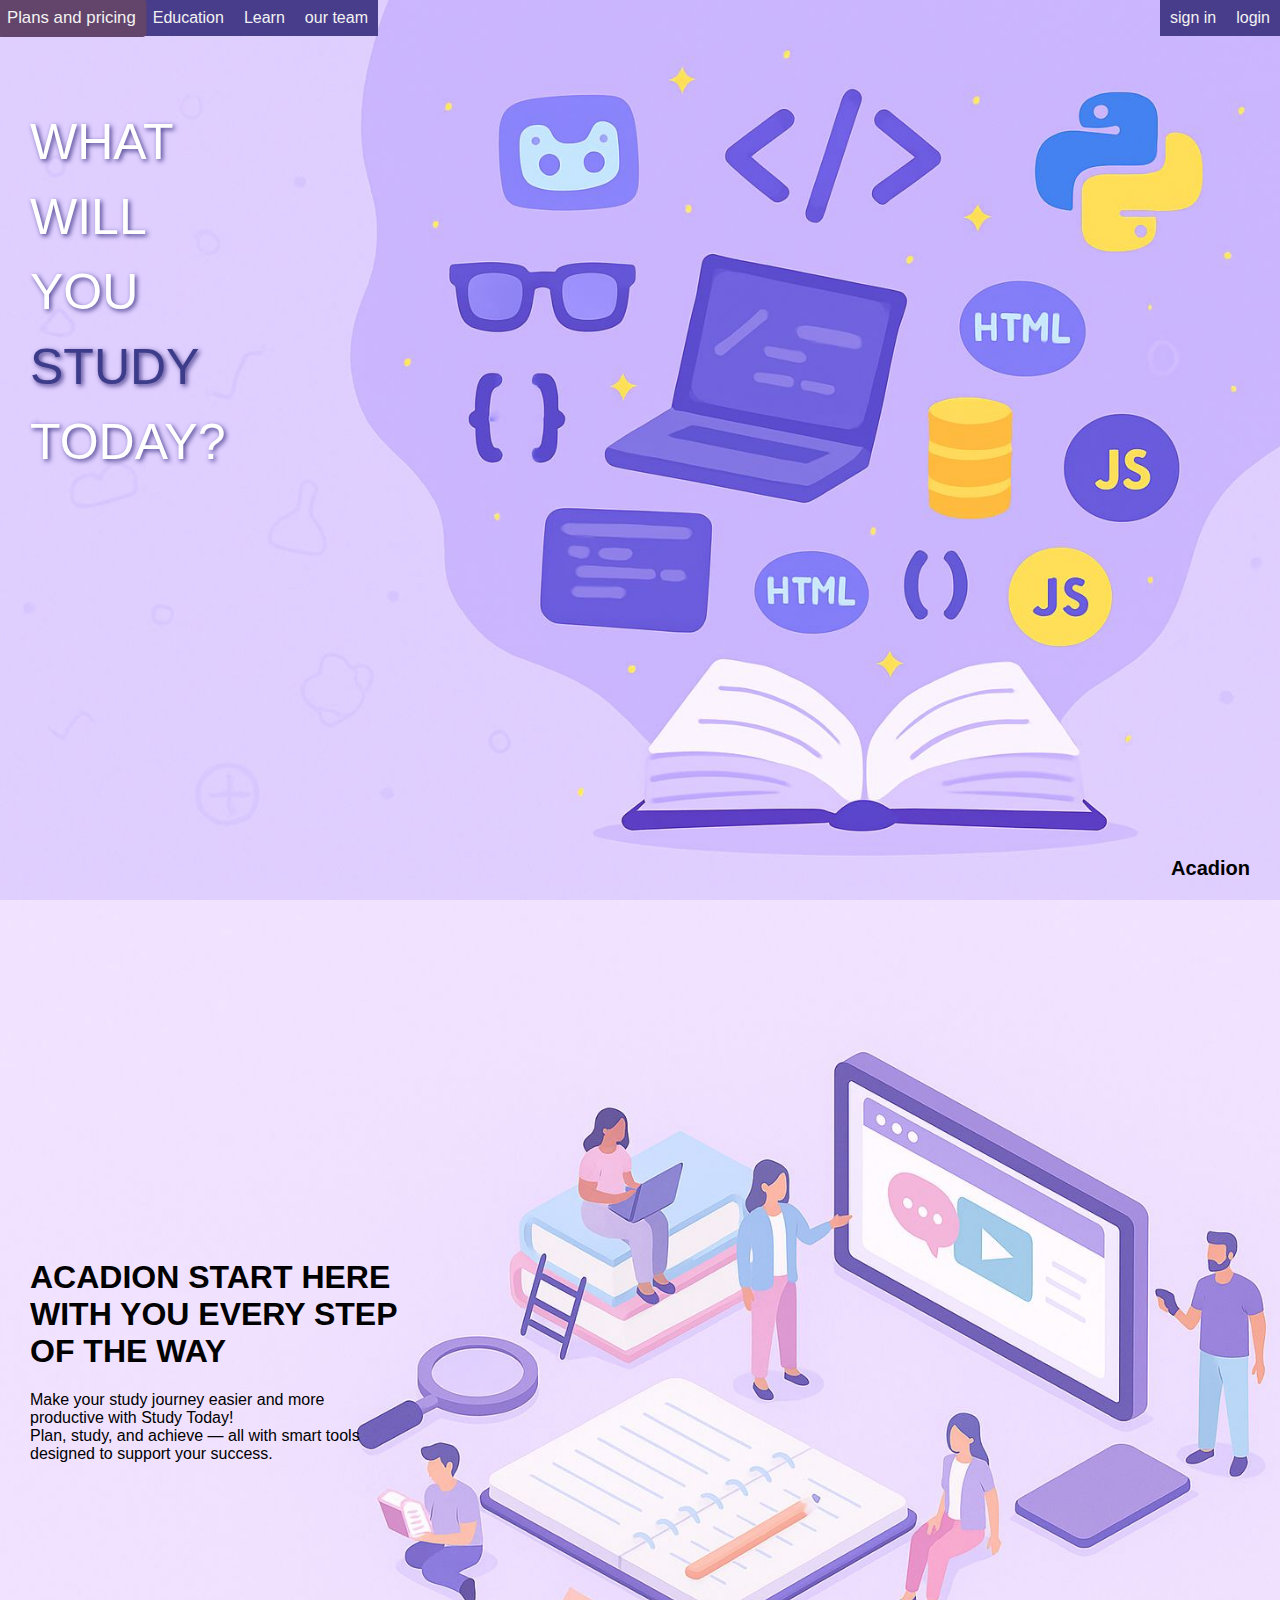
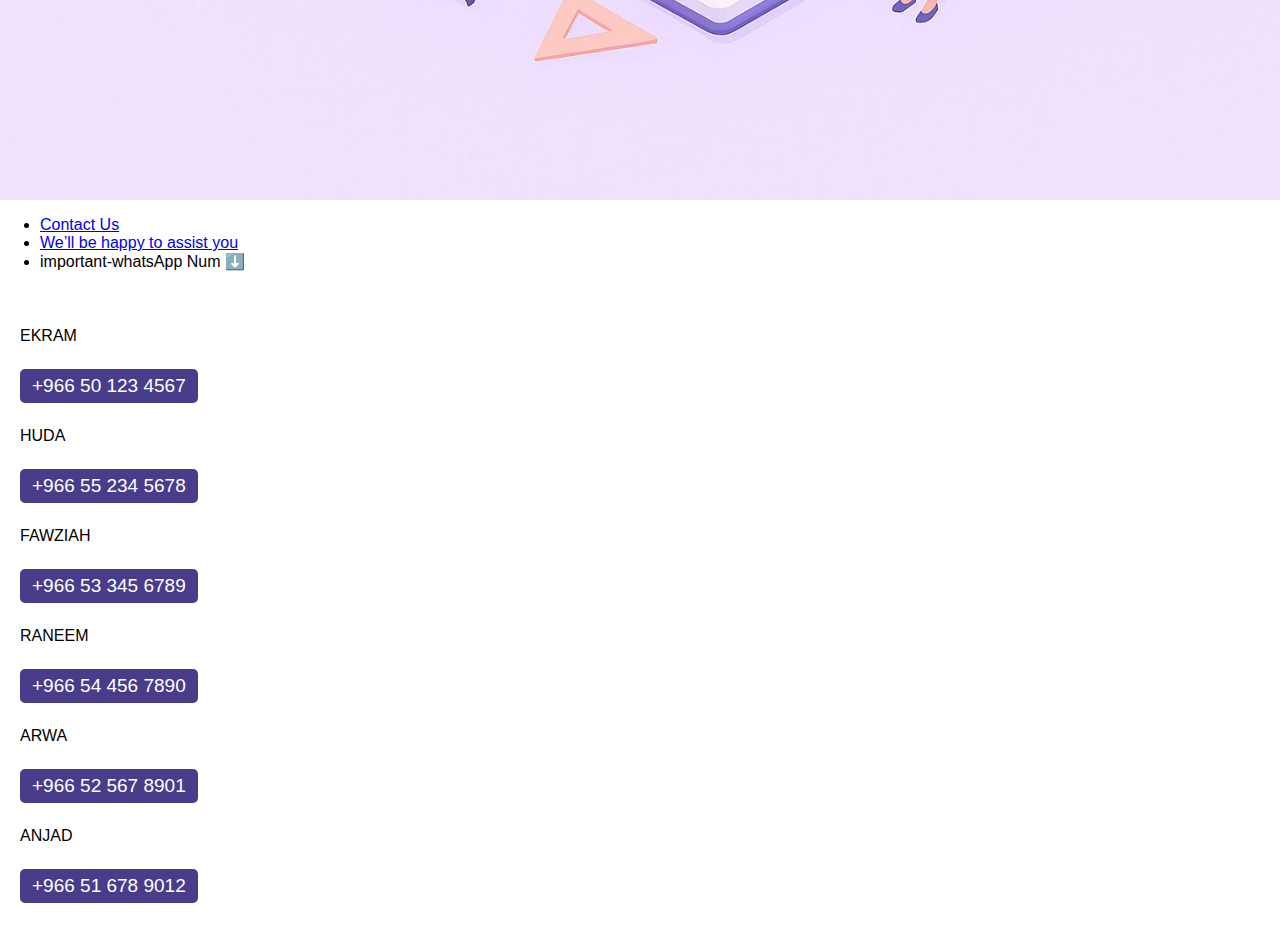
<file: index.html>
<!DOCTYPE html>
<html lang="en">
<head>
  <meta charset="UTF-8">
  <meta name="viewport" content="width=device-width, initial-scale=1.0">
  <title>Study Today</title>
  <link rel="stylesheet" href="style.css">
  <style>
    /* تنسيق الفورم */
    .login-form {
      display: none; 
      position: fixed;
      top: 50%;
      left: 50%;
      transform: translate(-50%, -50%);
      padding: 20px;
      background-color: white;
      border: 1px solid #ccc;
      box-shadow: 0 0 10px rgba(0, 0, 0, 0.2);
      z-index: 1000;
    }

    .login-form input {
      width: 100%;
      padding: 10px;
      margin: 10px 0;
      border: 1px solid #ccc;
    }

    .login-form button {
      width: 100%;
      padding: 10px;
      background-color: #483D8B;
      color: white;
      border: none;
      cursor: pointer;
    }

    .login-form button:hover {
      background-color: #45a049;
    }

    /* خلفية مظللة عند فتح الفورم */
    .overlay {
      display: none;
      position: fixed;
      top: 0;
      left: 0;
      width: 100%;
      height: 100%;
      background: rgba(0, 0, 0, 0.5);
      z-index: 999;
    }

    /* تنسيق important URL */
    .important-urls {
      margin-top: 40px;
    }

    .important-urls h2 {
      font-size: 26px;
      color: #483D8B;
      margin-bottom: 20px;
      font-weight: bold;
    }

    .important-urls .numbers {
      display: flex;
      flex-direction: column;
      gap: 8px; /* تقليل الفجوة بين الأزرار */
      align-items: flex-start; /* تعديل لتكون على اليسار */
      margin-left: 20px; /* مسافة من اليسار */
    }

    .important-urls .whatsapp-link {
      display: inline-block;
      padding: 6px 12px; /* تقليل حجم الحواف */
      background-color: #483D8B;
      color: white;
      text-decoration: none;
      border-radius: 5px;
      font-size: 19px; /* تصغير الخط */
      transition: background-color 0.3s;
    }

    .important-urls .whatsapp-link:hover {
      background-color: #1ebe5d;
    }
  </style>
</head>

<body>

  <div class="section section-one">
    <div class="navbar">
      <a href="sale.html">Plans and pricing</a>
      <a href="https://www.coursera.org">Education</a>
      <a href="https://www.w3schools.com">Learn</a>
      <a class="sign" href="javascript:void(0);" onclick="openLoginForm();">login</a>
      <a class="sign" href="signin.html">sign in</a>
      <a href="team.html">our team</a>
    </div>

    <div class="text" style="text-shadow: 2px 2px 5px #483D8B;">
      <br>
       WHAT<br>
       WILL<br>
       YOU<br>
      <span class="study">STUDY</span><br>
      TODAY?
    </div>

    <div class="logo">Acadion</div>
  </div>

  <div class="section section-two">
    <h1>ACADION START HERE
      <br>WITH YOU EVERY STEP 
      <br>OF THE WAY</h1>
      Make your study journey easier and more
      <br> productive with Study Today!
      <br>Plan, study, and achieve — all with smart tools 
      <br>designed to support your success.
  </div>

  <div class="section-three">

    <ul>
      <li class="qw">
        <a href="comu.html">Contact Us</a>
      </li>
      <li>
        <a class="qw" href="tel:+966123456789">We’ll be happy to assist you</a>
      </li>
      <li>important-whatsApp Num ⬇️</li>
    </ul>

    <!-- Important URL Section مع روابط واتساب -->
    <div class="important-urls">
      
      <div class="numbers">
        <p>EKRAM</p>
        <a href="https://wa.me/966506460150" target="_blank" class="whatsapp-link">+966 50 123 4567</a>
        <p>HUDA</p>
        <a href="https://wa.me/966564225569" target="_blank" class="whatsapp-link">+966 55 234 5678</a><P>FAWZIAH</P>
        <a href="https://wa.me/966533927759" target="_blank" class="whatsapp-link">+966 53 345 6789</a><P>RANEEM</P>
        <a href="https://wa.me/966538532140" target="_blank" class="whatsapp-link">+966 54 456 7890</a><P>ARWA</P>
        <a href="https://wa.me/966525678901" target="_blank" class="whatsapp-link">+966 52 567 8901</a><P>ANJAD</P>
        <a href="https://wa.me/966535067125" target="_blank" class="whatsapp-link">+966 51 678 9012</a>
        <br>

      </div>
    </div>

  </div>

  <!-- Overlay background -->
  <div class="overlay" id="overlay" onclick="closeLoginForm()"></div>

  <!-- Login Form -->
  <div class="login-form" id="loginForm">
    <h2>Login</h2>
    <form>
      <div id="error-message" style="color: red; margin-top: 10px;"></div>
      <input type="email" id="email" placeholder="Enter your email" required>
      <input type="password" id="password" placeholder="Enter your password" required>
      <button type="button" onclick="nextStep()">Next</button>
      <div id="error-message" style="color: darkred; margin-top: 10px;"></div> <!-- رسالة الخطأ -->
    </form>
  </div>

  <script>
    function openLoginForm() {
      document.getElementById("loginForm").style.display = "block"; // يظهر الفورم
      document.getElementById("overlay").style.display = "block"; // يظهر الخلفية المظللة
    }

    function closeLoginForm() {
      document.getElementById("loginForm").style.display = "none"; // إخفاء الفورم
      document.getElementById("overlay").style.display = "none"; // إخفاء الخلفية المظللة
    }

    function nextStep() {
      const email = document.getElementById("email").value.trim();
      const password = document.getElementById("password").value.trim();
      const errorMessage = document.getElementById("error-message");

      const emailPattern = /^[^\s@]+@[^\s@]+\.[^\s@]+$/;

      errorMessage.textContent = "";

      if (email === "") {
        errorMessage.textContent = "Please enter your email!";
        return;
      }

      if (!emailPattern.test(email)) {
        errorMessage.textContent = "Please enter a valid email address!";
        return;
      }

      if (password === "") {
        errorMessage.textContent = "Please enter your password!";
        return;
      }

      window.location.href = "fawzia.html";
    }
  </script>

</body>
</html>
</file>
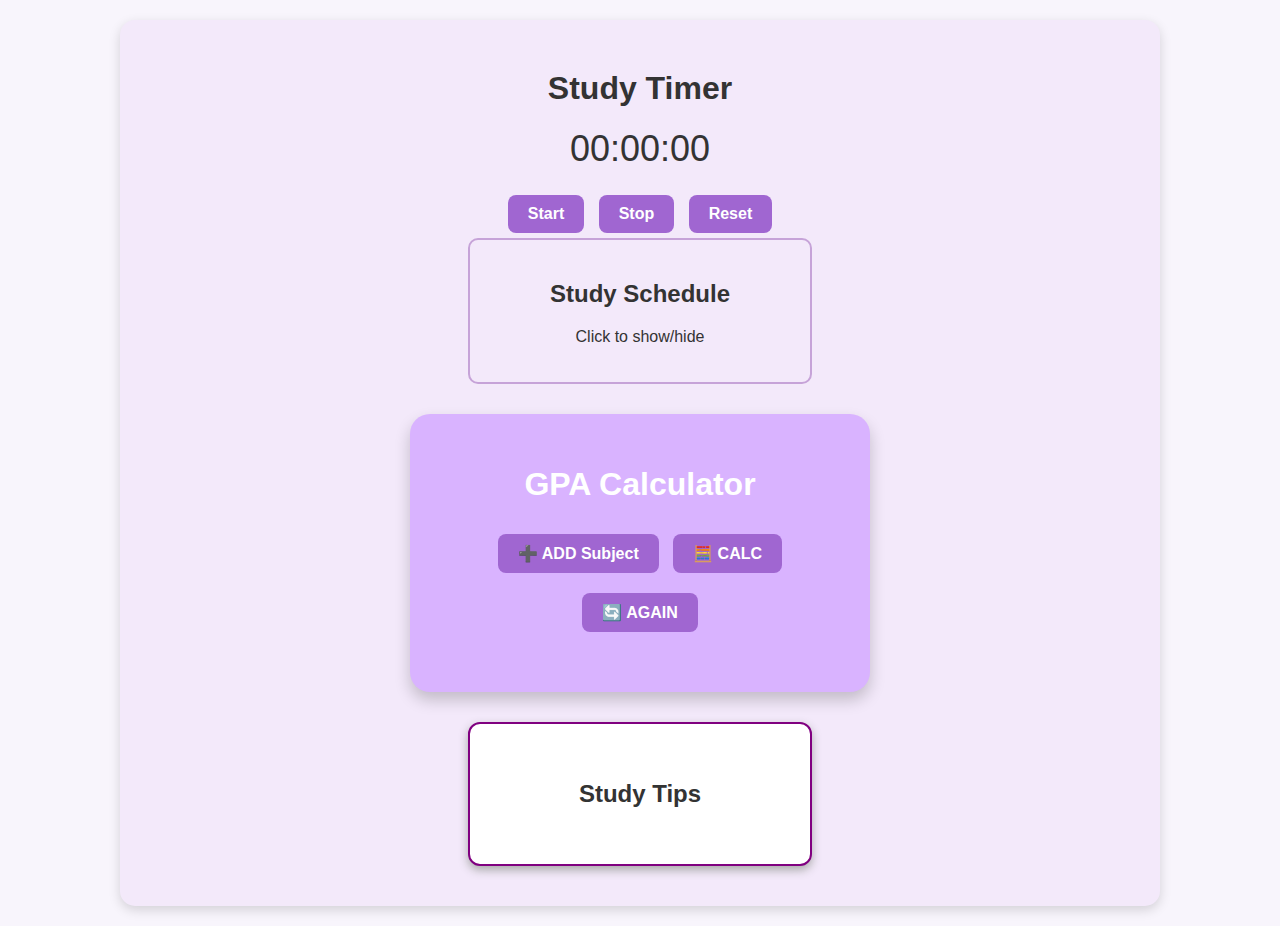
<file: fawzia.html>
<!DOCTYPE html>
<html lang="en">
<head>
  <meta charset="UTF-8">
  <title>Study Assistant</title>
  <style>
    body {
      font-family: Arial, sans-serif;
      background-color: #f8f5fc;
      color: #333;
      margin: 20px;
      text-align: center;
    }

    .main-container {
      background-color: #f3e9fa;
      padding: 20px;
      border-radius: 15px;
      margin: 20px auto;
      width: 90%;
      max-width: 1000px;
      box-shadow: 0 4px 12px rgba(0, 0, 0, 0.15);
    }

    .timer-container, .box, .calculator, #small-box, #big-box {
      margin-top: 30px;
    }

    .timer {
      font-size: 36px;
      margin: 20px 0;
    }

    .buttons button {
      background-color: #a066d1;
      color: white;
      padding: 10px 20px;
      margin: 5px;
      border: none;
      border-radius: 8px;
      font-size: 16px;
      cursor: pointer;
      font-weight: bold;
      transition: background-color 0.3s;
    }

    .buttons button:hover {
      background-color: #8e4ccc;
    }

    .box {
      border: 2px solid #c6a3d8;
      padding: 20px;
      width: 300px;
      margin: 0 auto;
      border-radius: 10px;
      cursor: pointer;
      background-color: #f3e9fa;
    }

    .box:hover {
      background-color: #e9d8f4;
    }

    #scheduleTable {
      display: none;
      margin-top: 20px;
    }

    table {
      width: 90%;
      margin: 0 auto;
      border-collapse: collapse;
    }

    th, td {
      border: 1px solid #c6a3d8;
      padding: 10px;
      vertical-align: top;
      background-color: #fff;
    }

    th {
      background-color: #d9b3f0;
      color: #4a235a;
    }

    td[contenteditable="true"] {
      background-color: #fdf9ff;
      cursor: text;
      height: 100px;
    }

    .calculator {
      background-color: #d9b3ff;
      padding: 30px;
      border-radius: 20px;
      box-shadow: 0 8px 16px rgba(0,0,0,0.2);
      text-align: center;
      width: 400px;
      margin: 30px auto;
    }

    .calculator h1,
    .calculator #result {
      color: #ffffff;
    }

    input {
      padding: 10px;
      margin: 5px;
      border: none;
      border-radius: 8px;
      font-size: 16px;
      width: 85%;
      text-align: center;
      display: block;
      margin-right: auto;
      margin-left: auto;
    }

    .course {
      background-color: #f2e6ff;
      padding: 10px;
      border-radius: 10px;
      margin-bottom: 10px;
      position: relative;
    }

    .remove-button {
      position: absolute;
      top: 5px;
      left: 10px;
      background-color: red;
      color: white;
      border: none;
      border-radius: 50%;
      width: 25px;
      height: 25px;
      cursor: pointer;
      font-weight: bold;
    }

    button {
      background-color: #a066d1;
      color: white;
      padding: 10px 20px;
      margin: 10px 5px;
      border: none;
      border-radius: 8px;
      font-size: 16px;
      cursor: pointer;
      font-weight: bold;
      transition: background-color 0.3s;
    }

    button:hover {
      background-color: #8e4ccc;
    }

    #result {
      margin-top: 20px;
      font-size: 18px;
    }

    .tip-box {
      display: flex;
      justify-content: center;
      align-items: center;
      background-color: white;
      border: 2px solid purple;
      border-radius: 12px;
      padding: 20px;
      width: 300px;
      height: 100px;
      text-align: center;
      box-shadow: 0 4px 10px darkgrey;
      text-decoration: none;
      margin: 20px auto;
      cursor: pointer;
      transition: background-color 0.3s ease;
    }

    .tip-box:hover {
      background-color: #f3d9ff;
    }

    .tip-box h3 {
      color: #333;
      margin: 0;
      font-size: 24px;
    }

    .tip-border {
      border: 2px solid purple;
      border-radius: 12px;
      padding: 20px;
      background-color: #dfcdfb;
      width: 80%;
      max-width: 900px;
      box-shadow: 0 8px 20px darkgrey;
      font-size: 18px;
      color: #555;
      position: relative;
      margin: 20px auto;
    }

    .tip-border legend {
      font-size: 22px;
      font-weight: bold;
      padding: 0 10px;
      color: purple;
    }

    .tip-border ul {
      padding-left: 20px;
      list-style-type: disc;
      text-align: left;
    }

    .tip-border li {
      margin-bottom: 15px;
      line-height: 1.8;
    }

    .imagep {
      float: right;
      width: 220px;
      height: 290px;
      margin: 0 0 5px 8px;
      object-fit: cover;
      border-radius: 8px;
    }
  </style>
</head>

<body>

<div class="main-container">

  <!-- التايمر -->
  <div class="timer-container">
    <h1>Study Timer</h1>
    <div class="timer" id="timer">00:00:00</div>
    <div class="buttons">
      <button onclick="startTimer()">Start</button>
      <button onclick="stopTimer()">Stop</button>
      <button onclick="resetTimer()">Reset</button>
    </div>
  </div>

  <!-- الجدول -->
  <div class="box" onclick="toggleSchedule()">
    <h2>Study Schedule</h2>
    <p>Click to show/hide</p>
  </div>

  <div id="scheduleTable">
    <table>
      <tr>
        <th>Sunday</th>
        <th>Monday</th>
        <th>Tuesday</th>
        <th>Wednesday</th>
        <th>Thursday</th>
        <th>Friday</th>
        <th>Saturday</th>
      </tr>
      <tr>
        <td contenteditable="true"></td>
        <td contenteditable="true"></td>
        <td contenteditable="true"></td>
        <td contenteditable="true"></td>
        <td contenteditable="true"></td>
        <td contenteditable="true"></td>
        <td contenteditable="true"></td>
      </tr>
    </table>
  </div>

  <!-- حاسبة المعدل -->
  <div class="calculator">
    <h1>GPA Calculator</h1>
    <div id="courses"></div>
    <button onclick="addCourse()">➕ ADD Subject</button>
    <button onclick="calculateGPA()">🧮 CALC</button>
    <button onclick="resetCalculator()">🔄 AGAIN</button>
    <div id="result"></div>
  </div>

  <!-- النصائح -->
  <div id="small-box" class="tip-box" onclick="showTips()">
    <h3>Study Tips</h3>
  </div>

  <fieldset id="big-box" class="tip-border" style="display: none;">
    <legend>Study Tips</legend>
    <img src="huda.jpeg" class="imagep">
    <ul>
      <li><b>Pomodoro Technique:</b> Study for 25 minutes, then take a 5-minute break. Repeat this cycle four times, then take a longer break of 15–30 minutes.This helps keep your brain fresh and prevents burnout while studying for long periods</li>
      <li><b>Dark Noise and Light Noise:</b> When studying, external sounds like distant conversations (light noise) or sudden loud sounds (dark noise) can break your focus.To stay concentrated, try using noise-canceling headphones or play soft background music that doesn’t distract you.</li>
      <li><b>3-2-1 Method:</b> After each study session, write down three things you learned, two interesting facts, and one question you still have.This method strengthens your understanding and points out areas you need to review more.</li>
      <li><b>Spaced Repetition:</b> Instead of cramming, review your study material at spaced intervals.one day later, then three days, then seven days, and so on. This technique helps move knowledge from short-term to long-term memory effectively.</li>
      <li><b>Feynman Technique:</b> Try teaching the topic you just learned to someone else, using very simple language.If you struggle to explain any part, review and study that part again. Teaching is one of the best ways to deepen understanding</li>
      <li><b>Active Recall:</b> Test yourself actively without looking at your notes.For example, close your book and try to recall the information. This forces your brain to strengthen the memory and highlights what you need to work on.</li>
      <li><b>Cornell Note-Taking System:</b> Organize your notes by dividing your paper into three sections. a large area for detailed notes, a margin for keywords, and a bottom section for a brief summary. This system helps keep your notes clean and easy to review.</li>
    </ul>
  </fieldset>

</div>

<script>
  let timer;
  let seconds = 0;

  function updateDisplay() {
    const hrs = String(Math.floor(seconds / 3600)).padStart(2, '0');
    const mins = String(Math.floor((seconds % 3600) / 60)).padStart(2, '0');
    const secs = String(seconds % 60).padStart(2, '0');
    document.getElementById("timer").textContent = `${hrs}:${mins}:${secs}`;
  }

  function startTimer() {
    if (!timer) {
      timer = setInterval(() => {
        seconds++;
        updateDisplay();
      }, 1000);
    }
  }

  function stopTimer() {
    clearInterval(timer);
    timer = null;
  }

  function resetTimer() {
    stopTimer();
    seconds = 0;
    updateDisplay();
  }

  updateDisplay();

  function toggleSchedule() {
    var table = document.getElementById("scheduleTable");
    table.style.display = (table.style.display === "none") ? "block" : "none";
  }

  const gradePoints = {
    'A+': 4.0, 'A': 4.0, 'B+': 3.3, 'B': 3.0,
    'C+': 2.3, 'C': 2.0, 'D+': 1.3, 'D': 1.0, 'F': 0.0
  };

  function addCourse() {
    const coursesDiv = document.getElementById('courses');
    const courseDiv = document.createElement('div');
    courseDiv.className = 'course';
    courseDiv.innerHTML = `
      <button class="remove-button" onclick="removeCourse(this)">×</button>
      <input type="text" placeholder="اسم المادة" class="course-name">
      <input type="number" placeholder="عدد الساعات" class="course-hours" min="0" step="0.5">
      <input type="text" placeholder="التقدير (A+,A,B+,B,...)" class="course-grade">
    `;
    coursesDiv.appendChild(courseDiv);
  }

  function removeCourse(button) {
    button.parentElement.remove();
  }

  function calculateGPA() {
    const courseNames = document.getElementsByClassName('course-name');
    const courseHours = document.getElementsByClassName('course-hours');
    const courseGrades = document.getElementsByClassName('course-grade');

    let totalPoints = 0;
    let totalHours = 0;
    let hasError = false;

    for (let i = 0; i < courseNames.length; i++) {
      const hours = Number(courseHours[i].value);
      const grade = courseGrades[i].value.trim().toUpperCase();

      if (!hours || hours <= 0 || !(grade in gradePoints)) {
        hasError = true;
        break;
      }

      totalPoints += (gradePoints[grade] * hours);
      totalHours += hours;
    }

    if (hasError || totalHours === 0) {
      document.getElementById('result').innerText = "⚠️ تأكد من إدخال جميع البيانات بشكل صحيح.";
      return;
    }

    const gpa = totalPoints / totalHours;
    let appreciation = "";

    if (gpa >= 3.7) appreciation = "ممتاز";
    else if (gpa >= 3.0) appreciation = "جيد جداً";
    else if (gpa >= 2.0) appreciation = "جيد";
    else if (gpa >= 1.0) appreciation = "مقبول";
    else appreciation = "راسب";

    document.getElementById('result').innerText = `📚 معدلك التراكمي: ${gpa.toFixed(2)} (${appreciation})`;
  }

  function resetCalculator() {
    document.getElementById('courses').innerHTML = '';
    document.getElementById('result').innerText = '';
  }

  function showTips() {
    document.getElementById('small-box').style.display = 'none';
    document.getElementById('big-box').style.display = 'block';
  }
</script>

</body>
</html>
</file>
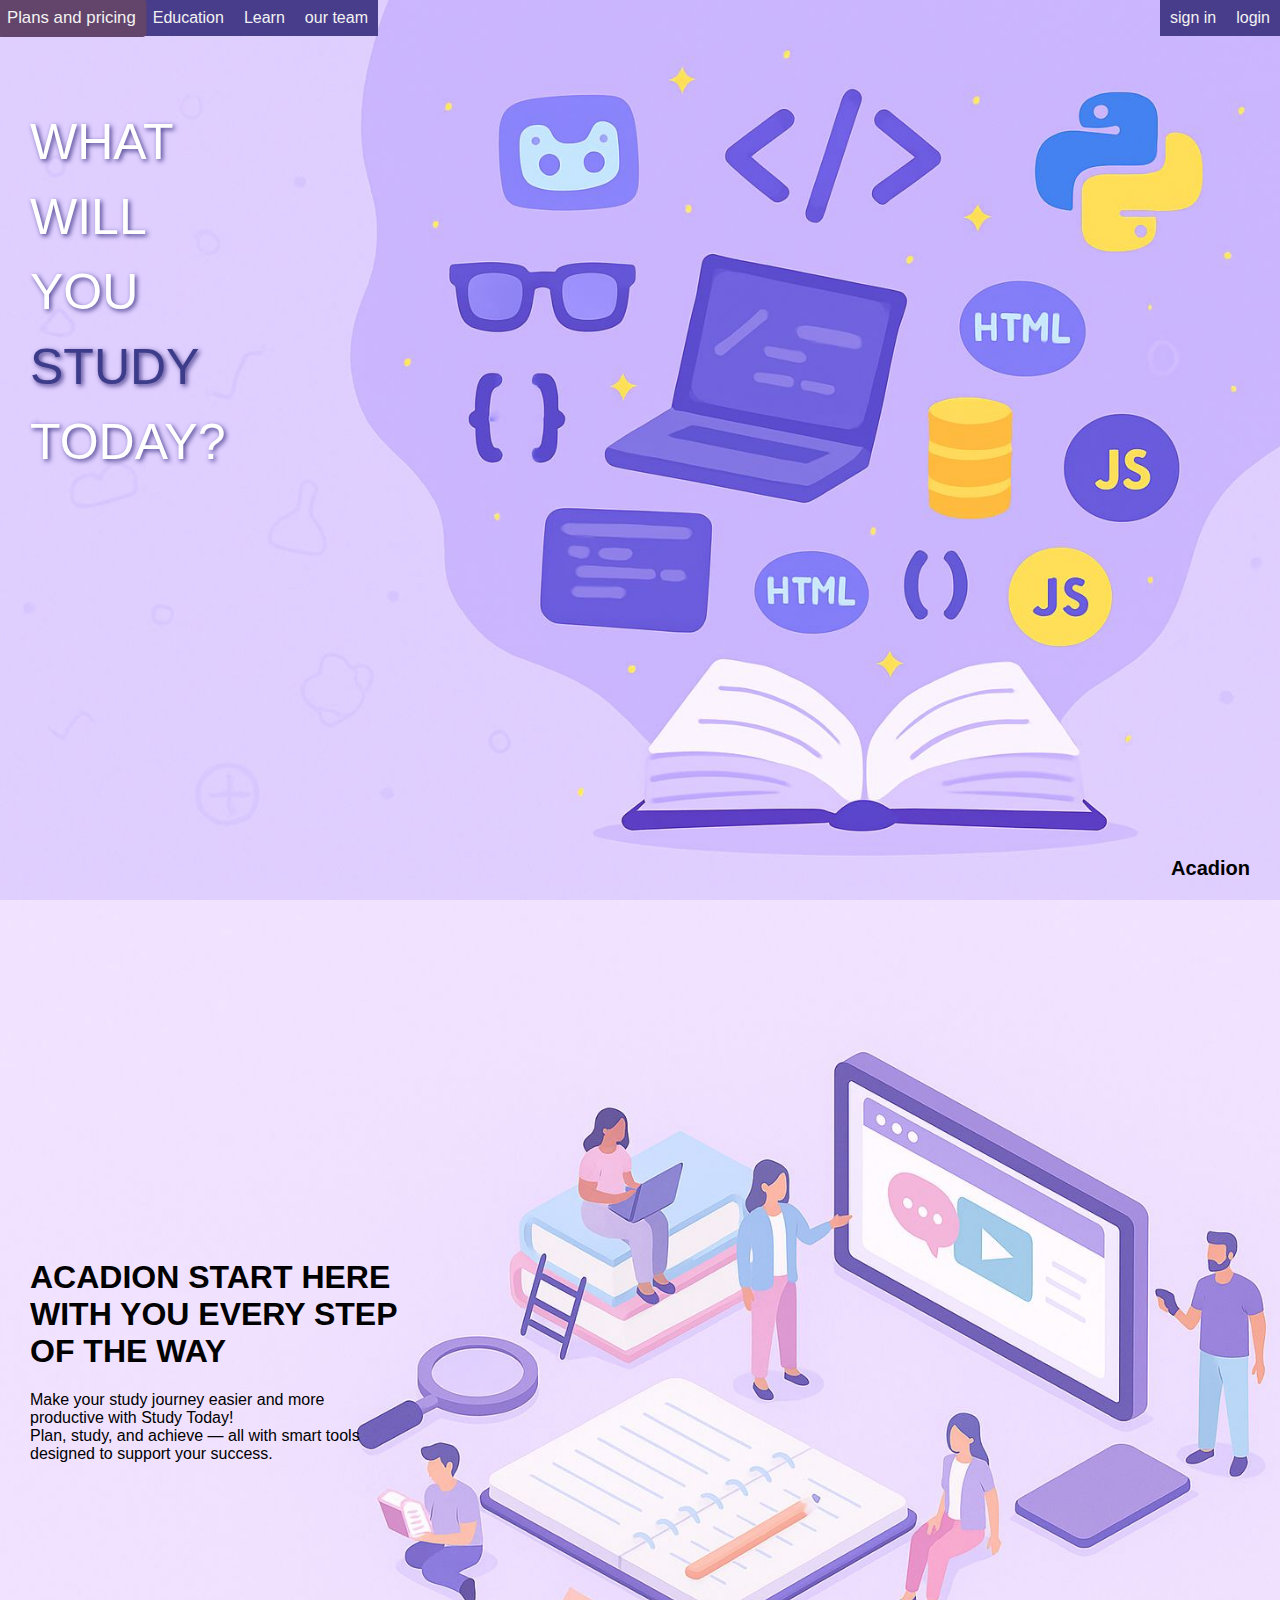
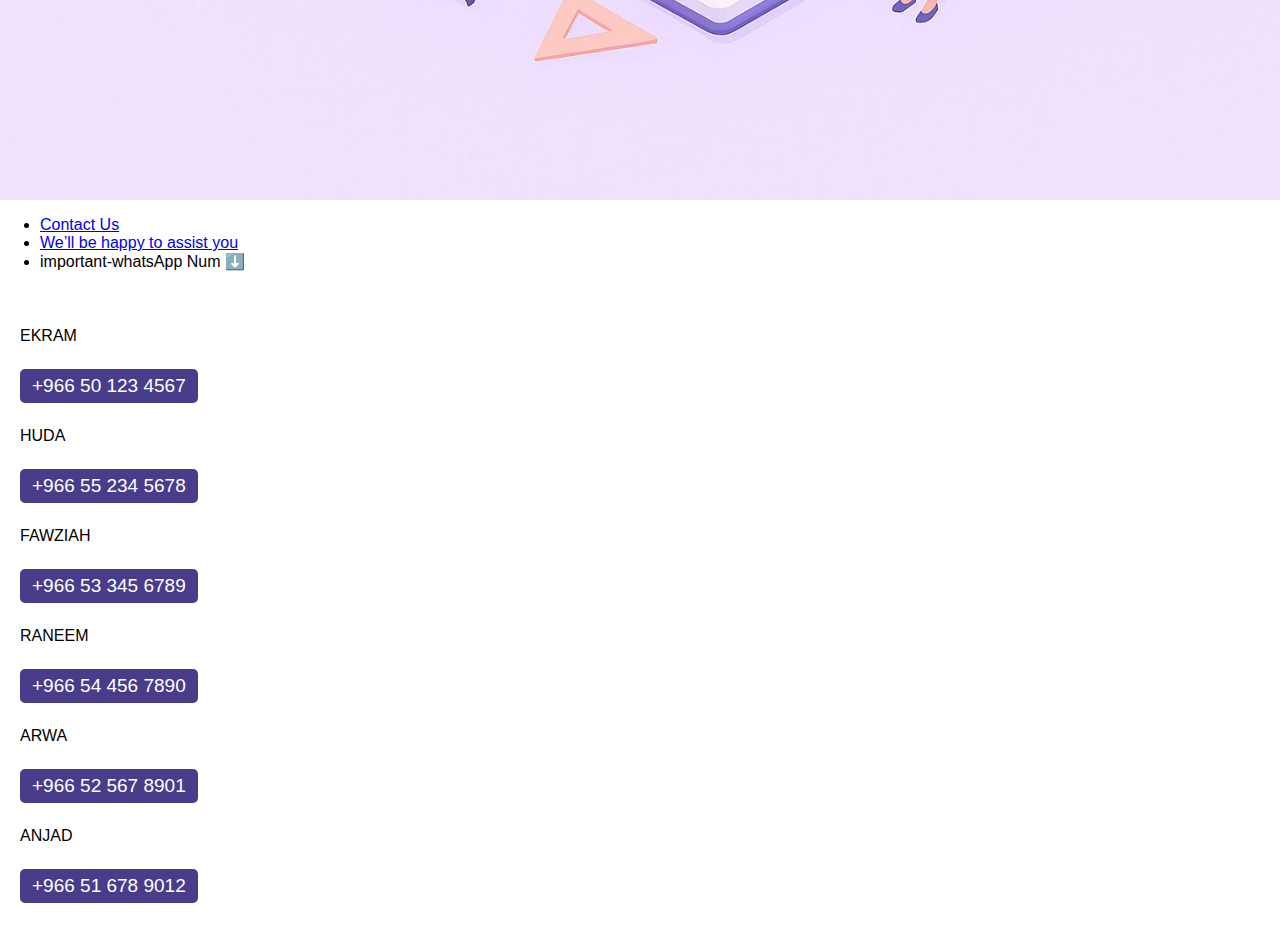
<file: html-project.html>
<!DOCTYPE html>
<html lang="en">
<head>
  <meta charset="UTF-8">
  <title>Study Today</title>
  <link rel="stylesheet" href="style.css">
  <style>
    /* تنسيق الفورم */
    .login-form {
      display: none; /* مخفي في البداية */
      position: fixed;
      top: 50%;
      left: 50%;
      transform: translate(-50%, -50%);
      padding: 20px;
      background-color: white;
      border: 1px solid #ccc;
      box-shadow: 0 0 10px rgba(0, 0, 0, 0.2);
      z-index: 1000;
    }

    .login-form input {
      width: 100%;
      padding: 10px;
      margin: 10px 0;
      border: 1px solid #ccc;
    }

    .login-form button {
      width: 100%;
      padding: 10px;
      background-color: #483D8B;
      color: white;
      border: none;
      cursor: pointer;
    }

    .login-form button:hover {
      background-color: #45a049;
    }

    /* خلفية مظللة عند فتح الفورم */
    .overlay {
      display: none;
      position: fixed;
      top: 0;
      left: 0;
      width: 100%;
      height: 100%;
      background: rgba(0, 0, 0, 0.5);
      z-index: 999;
    }

    /* تنسيق important URL */
    .important-urls {
      margin-top: 40px;
    }

    .important-urls h2 {
      font-size: 26px;
      color: #483D8B;
      margin-bottom: 20px;
      font-weight: bold;
    }

    .important-urls .numbers {
      display: flex;
      flex-direction: column;
      gap: 8px; /* تقليل الفجوة بين الأزرار */
      align-items: flex-start; /* تعديل لتكون على اليسار */
      margin-left: 20px; /* مسافة من اليسار */
    }

    .important-urls .whatsapp-link {
      display: inline-block;
      padding: 6px 12px; /* تقليل حجم الحواف */
      background-color: #483D8B;
      color: white;
      text-decoration: none;
      border-radius: 5px;
      font-size: 19px; /* تصغير الخط */
      transition: background-color 0.3s;
    }

    .important-urls .whatsapp-link:hover {
      background-color: #1ebe5d;
    }
  </style>
</head>

<body>

  <div class="section section-one">
    <div class="navbar">
      <a href="sale.html">Plans and pricing</a>
      <a href="https://www.coursera.org">Education</a>
      <a href="https://www.w3schools.com">Learn</a>
      <a class="sign" href="javascript:void(0);" onclick="openLoginForm();">login</a>
      <a class="sign" href="signin.html">sign in</a>
      <a href="team.html">our team</a>
    </div>

    <div class="text" style="text-shadow: 2px 2px 5px #483D8B;">
      <br>
       WHAT<br>
       WILL<br>
       YOU<br>
      <span class="study">STUDY</span><br>
      TODAY?
    </div>

    <div class="logo">Acadion</div>
  </div>

  <div class="section section-two">
    <h1>ACADION START HERE
      <br>WITH YOU EVERY STEP 
      <br>OF THE WAY</h1>
      Make your study journey easier and more
      <br> productive with Study Today!
      <br>Plan, study, and achieve — all with smart tools 
      <br>designed to support your success.
  </div>

  <div class="section-three">

    <ul>
      <li class="qw">
        <a href="comu.html">Contact Us</a>
      </li>
      <li>
        <a class="qw" href="tel:+966123456789">We’ll be happy to assist you</a>
      </li>
      <li>important-whatsApp Num ⬇️</li>
    </ul>

    <!-- Important URL Section مع روابط واتساب -->
    <div class="important-urls">
      
      <div class="numbers">
        <p>EKRAM</p>
        <a href="https://wa.me/966506460150" target="_blank" class="whatsapp-link">+966 50 123 4567</a>
        <p>HUDA</p>
        <a href="https://wa.me/966564225569" target="_blank" class="whatsapp-link">+966 55 234 5678</a><P>FAWZIAH</P>
        <a href="https://wa.me/966533927759" target="_blank" class="whatsapp-link">+966 53 345 6789</a><P>RANEEM</P>
        <a href="https://wa.me/966538532140" target="_blank" class="whatsapp-link">+966 54 456 7890</a><P>ARWA</P>
        <a href="https://wa.me/966525678901" target="_blank" class="whatsapp-link">+966 52 567 8901</a><P>ANJAD</P>
        <a href="https://wa.me/966535067125" target="_blank" class="whatsapp-link">+966 51 678 9012</a>
        <br>

      </div>
    </div>

  </div>

  <!-- Overlay background -->
  <div class="overlay" id="overlay" onclick="closeLoginForm()"></div>

  <!-- Login Form -->
  <div class="login-form" id="loginForm">
    <h2>Login</h2>
    <form>
      <div id="error-message" style="color: red; margin-top: 10px;"></div>
      <input type="email" id="email" placeholder="Enter your email" required>
      <input type="password" id="password" placeholder="Enter your password" required>
      <button type="button" onclick="nextStep()">Next</button>
      <div id="error-message" style="color: darkred; margin-top: 10px;"></div> <!-- رسالة الخطأ -->
    </form>
  </div>

  <script>
    function openLoginForm() {
      document.getElementById("loginForm").style.display = "block"; // يظهر الفورم
      document.getElementById("overlay").style.display = "block"; // يظهر الخلفية المظللة
    }

    function closeLoginForm() {
      document.getElementById("loginForm").style.display = "none"; // إخفاء الفورم
      document.getElementById("overlay").style.display = "none"; // إخفاء الخلفية المظللة
    }

    function nextStep() {
      const email = document.getElementById("email").value.trim();
      const password = document.getElementById("password").value.trim();
      const errorMessage = document.getElementById("error-message");

      const emailPattern = /^[^\s@]+@[^\s@]+\.[^\s@]+$/;

      errorMessage.textContent = "";

      if (email === "") {
        errorMessage.textContent = "Please enter your email!";
        return;
      }

      if (!emailPattern.test(email)) {
        errorMessage.textContent = "Please enter a valid email address!";
        return;
      }

      if (password === "") {
        errorMessage.textContent = "Please enter your password!";
        return;
      }

      window.location.href = "fawzia.html";
    }
  </script>

</body>
</html>
</file>
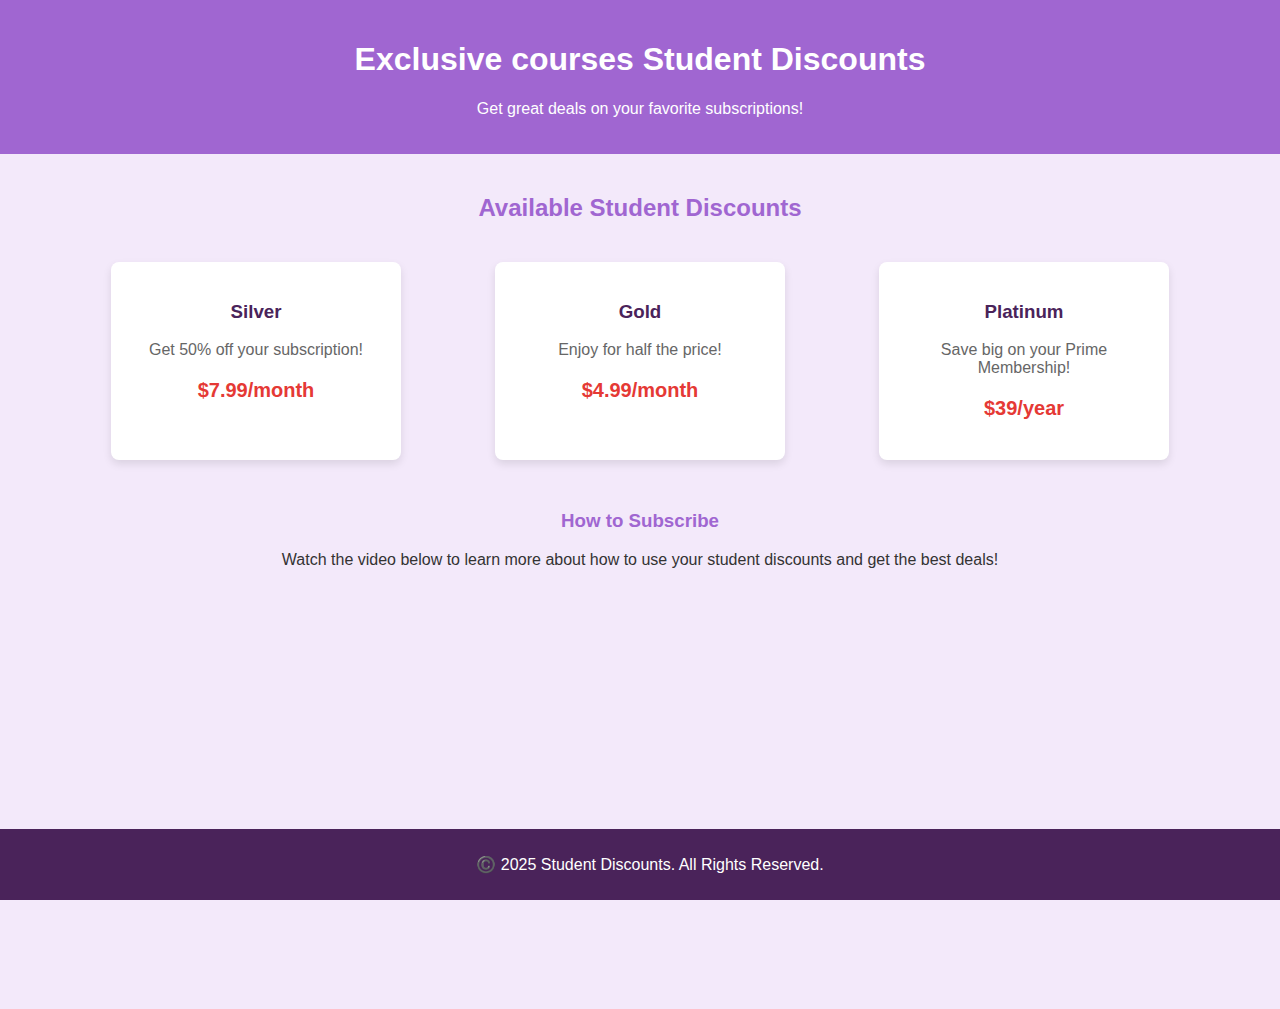
<file: sale.html>
<!DOCTYPE html>
<html lang="en">
<head>
  <meta charset="UTF-8">
  <meta name="viewport" content="width=device-width, initial-scale=1.0">
  <title>Student Discounts and Subscription</title>
  <style>
    body {
      font-family: Arial, sans-serif;
      background-color: #f3e9fa;
      margin: 0;
      padding: 0;
      color: #333;
    }

    header {
      background-color: #a066d1;
      color: white;
      text-align: center;
      padding: 20px 0;
    }

    .container {
      width: 90%;
      max-width: 1200px;
      margin: 0 auto;
      padding: 20px;
    }

    h2 {
      text-align: center;
      color: #a066d1;
    }

    .discounts {
      display: flex;
      justify-content: space-around;
      margin-top: 30px;
      flex-wrap: wrap;
    }

    .discount-box {
      background-color: #ffffff;
      border-radius: 8px;
      box-shadow: 0 4px 8px rgba(0, 0, 0, 0.1);
      width: 250px;
      padding: 20px;
      margin: 10px;
      text-align: center;
      transition: transform 0.3s;
    }

    .discount-box:hover {
      transform: scale(1.05);
    }

    .discount-box h3 {
      color: #4a235a;
    }

    .discount-box p {
      color: #666;
      font-size: 16px;
    }

    .discount-box .discount-price {
      font-size: 20px;
      font-weight: bold;
      color: #e53935;
    }

    .video-section {
      text-align: center;
      margin-top: 40px;
    }

    .video-section iframe {
      max-width: 100%;
      height: 400px;
      border-radius: 8px;
    }

    .video-section h3 {
      margin-top: 10px;
      color: #a066d1;
    }

    footer {
      background-color: #4a235a;
      color: white;
      text-align: center;
      padding: 10px;
      position: fixed;
      width: 100%;
      bottom: 0;
    }

  </style>
</head>

<body>

  <header>
    <h1>Exclusive courses Student Discounts</h1>
    <p>Get great deals on your favorite subscriptions!</p>
  </header>

  <div class="container">
    <h2>Available Student Discounts</h2>

    <div class="discounts">
      <div class="discount-box">
        <h3>Silver</h3>
        <p>Get 50% off your subscription!</p>
        <p class="discount-price">$7.99/month</p>
      </div>

      <div class="discount-box">
        <h3>Gold</h3>
        <p>Enjoy for half the price!</p>
        <p class="discount-price">$4.99/month</p>
      </div>

      <div class="discount-box">
        <h3>Platinum</h3>
        <p>Save big on your Prime Membership!</p>
        <p class="discount-price">$39/year</p>
      </div>
    </div>

    <div class="video-section">
      <h3>How to Subscribe</h3>
      <p>Watch the video below to learn more about how to use your student discounts and get the best deals!</p>
      <iframe src="https://www.youtube.com/embed/kxeClc8qxjw?si=0bmh0CWOMG_rsp8Q" frameborder="0" allowfullscreen></iframe>
    </div>

  </div>

  <footer>
    <p>©️ 2025 Student Discounts. All Rights Reserved.</p>
  </footer>

</body>
</html>
</file>
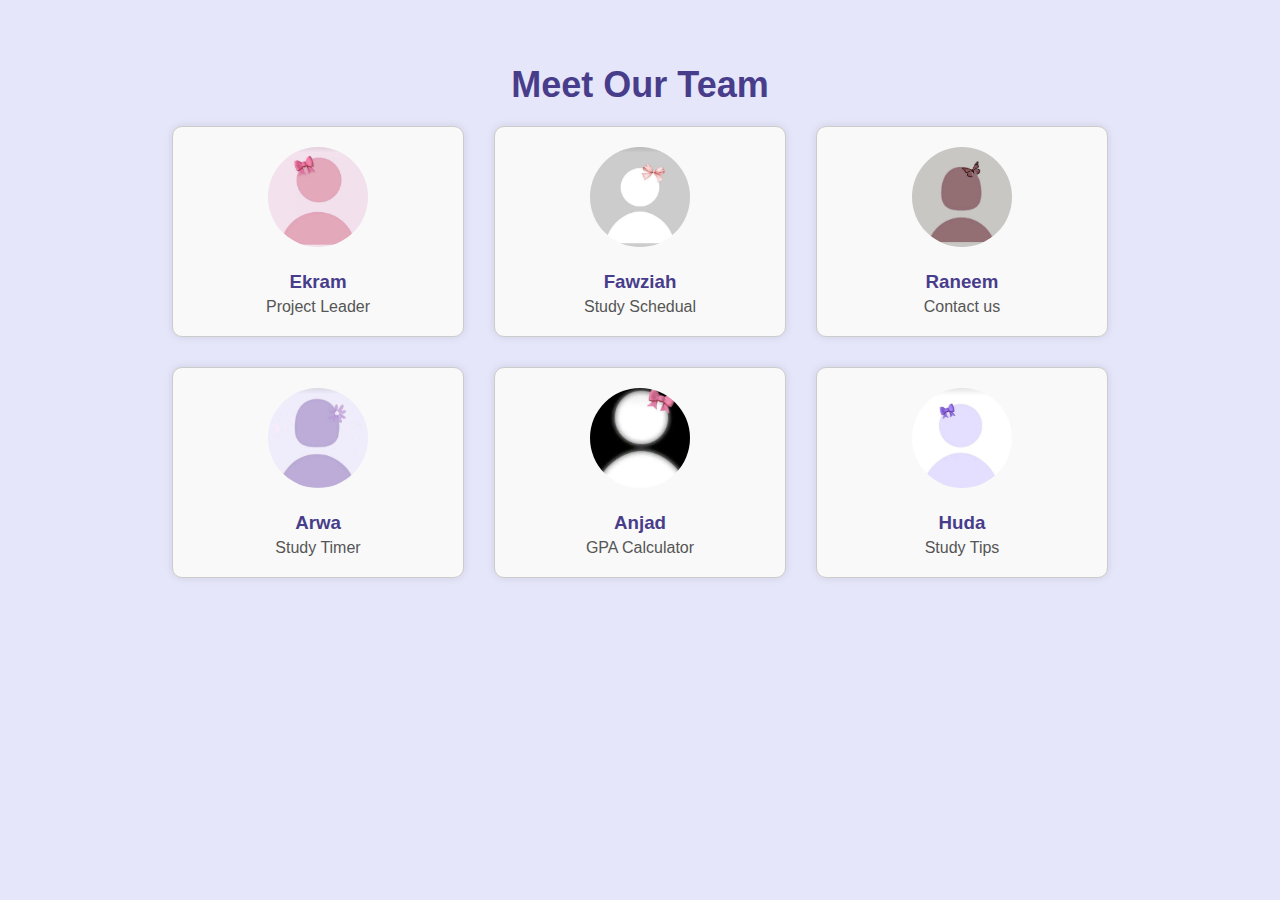
<file: team.html>
<!DOCTYPE html>
<html lang="en">
<head>
  <meta charset="UTF-8">
  <title>Our Team</title>
  <style>
    body {
      font-family: Arial, sans-serif;
      background-color: #fff;
      margin: 0;
      padding: 0;
      background-color: #E6E6FA;
    }

    .team-container {
      text-align: center;
      padding: 40px 20px;
    }

    .team-container h1 {
      color: #483D8B;
      font-size: 36px;
      margin-bottom: 20px;
    }

    .team-members {
      display: flex;
      flex-wrap: wrap;
      justify-content: center;
      gap: 30px;
    }

    .member-card {
      border: 1px solid #ccc;
      border-radius: 10px;
      padding: 20px;
      width: 250px;
      background-color: #f9f9f9;
      box-shadow: 0 0 8px rgba(0,0,0,0.1);
    }

    .member-card img {
      width: 100px;
      height: 100px;
      border-radius: 50%;
      object-fit: cover;
      margin-bottom: 10px;
    }

    .member-card h3 {
      margin: 10px 0 5px;
      color: #483D8B;
    }

    .member-card p {
      margin: 0;
      color: #555;
    }
  </style>
</head>
<body>

  <div class="team-container">
    <h1>Meet Our Team</h1>
    <div class="team-members">
      <div class="member-card">
        <img src="ekram.jpeg" alt="Ekram">
        <h3>Ekram</h3>
        <p>Project Leader</p>
      </div>

      <div class="member-card">
        <img src="fofo.jpeg" alt="Fawziah">
        <h3>Fawziah</h3>
        <p>Study Schedual</p>
      </div>

      <div class="member-card">
        <img src="roro.jpeg" alt="Raneem">
        <h3>Raneem</h3>
        <p>Contact us</p>
      </div>

      <div class="member-card">
        <img src="aro.jpeg" alt="Arwa">
        <h3>Arwa</h3>
        <p>Study Timer</p>
      </div>

      <div class="member-card">
        <img src="none.jpeg" alt="Anjad">
        <h3>Anjad</h3>
        <p>GPA Calculator</p>
      </div>

      <div class="member-card">
        <img src="huda2.jpeg" alt="Huda">
        <h3>Huda</h3>
        <p>Study Tips</p>
      </div>
    </div>
  </div>

</body>
</html>
</file>
<file: style.css>
body {
  margin: 0;
  padding: 0;
   background: url('MacBook Air-3.png') no-repeat center center;
  background-size: cover;
  font-family: Arial, sans-serif;
  height: 100vh;
  position: relative;
}



.navbar a {
    float: left;
    display: block;
    color: #f2f2f2;
    text-align: left;
    padding: 9px 10px;
    text-decoration: none;
    background-color: #483D8B;
}

.navbar a:hover {
background-color: #63446B;
transform: scale(1.05);
border-radius: 4px;
cursor: pointer;

}

.navbar a.sign{

  float: right;
}

.section {
  height: 100vh;
  scroll-snap-align: start;
  position: relative;
  flex-direction: column;
  justify-content: center;
}



.section-one{
    background: url('ppppp.jpeg') no-repeat center center;
    background-size: cover;
}


.section-two{
 background: url('second.jpeg') no-repeat center center;
 background-size: cover;
display: flex;
color: black;
padding-left: 30px;

}

.section-three{
background-color: white;
 background-size: cover;
 height: 15vh;
  scroll-snap-align: start;
  position: relative;
  flex-direction: column;
  justify-content: center;
  
}


.text { /*for what will you study*/

  color: white;
  font-size: 50px;
  font-weight: bold,initial;
  line-height: 1.5;
   text-align: left;
   padding: 30px;
  
}

.study {
  color: #3c3c8a;
}

.logo {
  position: absolute;
  bottom: 20px;
  right: 30px;
  color: black;
  font-size: 20px;
  font-weight: bolder;
</file>
